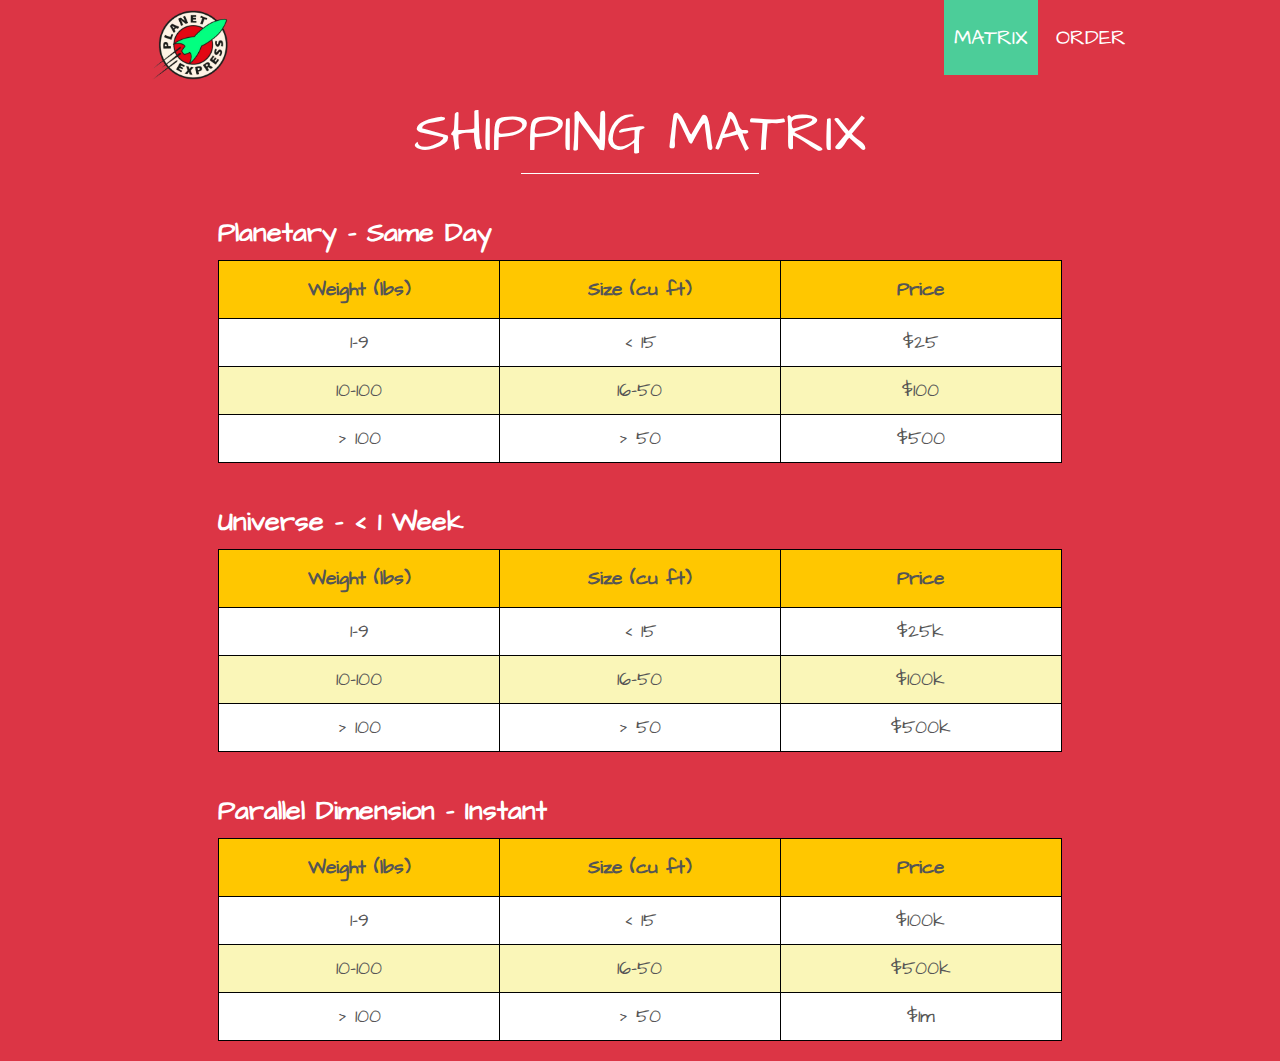
<file: public/pages/info.html>
<!DOCTYPE html>
<html lang="en">
  <head>
    <meta charset="UTF-8" />
    <meta name="viewport" content="width=device-width, initial-scale=1.0" />
    <link rel="stylesheet" href="../styles/info.css" />
    <link rel="stylesheet" href="../styles/common.css" />
    <link rel="stylesheet" href="../styles/nav.css" />
    <title>Planet Express - Matrix</title>
  </head>
  <body>
    <div class="nav">
      <a href="../index.html">
        <img
          src="../images/planet-express-logo-nobg.png"
          alt="Planet Express Logo"
        />
      </a>
      <div class="nav__items">
        <div class="nav__item active">
          <a href="info.html">Matrix</a>
        </div>
        <div class="nav__item">
          <a href="order.html">Order</a>
        </div>
      </div>
    </div>
    <div class="main-content">
      <div class="title">
        <div class="title__text">Shipping Matrix</div>
        <div class="title__border-bottom"></div>
      </div>
      <div class="table__container">
        <div class="table__title">
          <h4>Planetary - Same Day</h4>
        </div>
        <table>
          <tr>
            <th>Weight (lbs)</th>
            <th>Size (cu ft)</th>
            <th>Price</th>
          </tr>
          <tr>
            <td>1-9</td>
            <td>< 15</td>
            <td>$25</td>
          </tr>
          <tr>
            <td>10-100</td>
            <td>16-50</td>
            <td>$100</td>
          </tr>
          <tr>
            <td>> 100</td>
            <td>> 50</td>
            <td>$500</td>
          </tr>
        </table>
      </div>
      <div class="table__container">
        <div class="table__title">
          <h4>Universe - < 1 Week</h4>
        </div>
        <table>
          <tr>
            <th style="padding: 15px">Weight (lbs)</th>
            <th style="padding: 15px">Size (cu ft)</th>
            <th style="padding: 15px">Price</th>
          </tr>
          <tr>
            <td>1-9</td>
            <td>< 15</td>
            <td>$25k</td>
          </tr>
          <tr>
            <td>10-100</td>
            <td>16-50</td>
            <td>$100k</td>
          </tr>
          <tr>
            <td>> 100</td>
            <td>> 50</td>
            <td>$500k</td>
          </tr>
        </table>
      </div>
      <div class="table__container">
        <div class="table__title">
          <h4>Parallel Dimension - Instant</h4>
        </div>
        <table>
          <tr>
            <th style="padding: 15px">Weight (lbs)</th>
            <th style="padding: 15px">Size (cu ft)</th>
            <th style="padding: 15px">Price</th>
          </tr>
          <tr>
            <td>1-9</td>
            <td>< 15</td>
            <td>$100k</td>
          </tr>
          <tr>
            <td>10-100</td>
            <td>16-50</td>
            <td>$500k</td>
          </tr>
          <tr>
            <td>> 100</td>
            <td>> 50</td>
            <td>$1m</td>
          </tr>
        </table>
      </div>
    </div>
  </body>
</html>
</file>
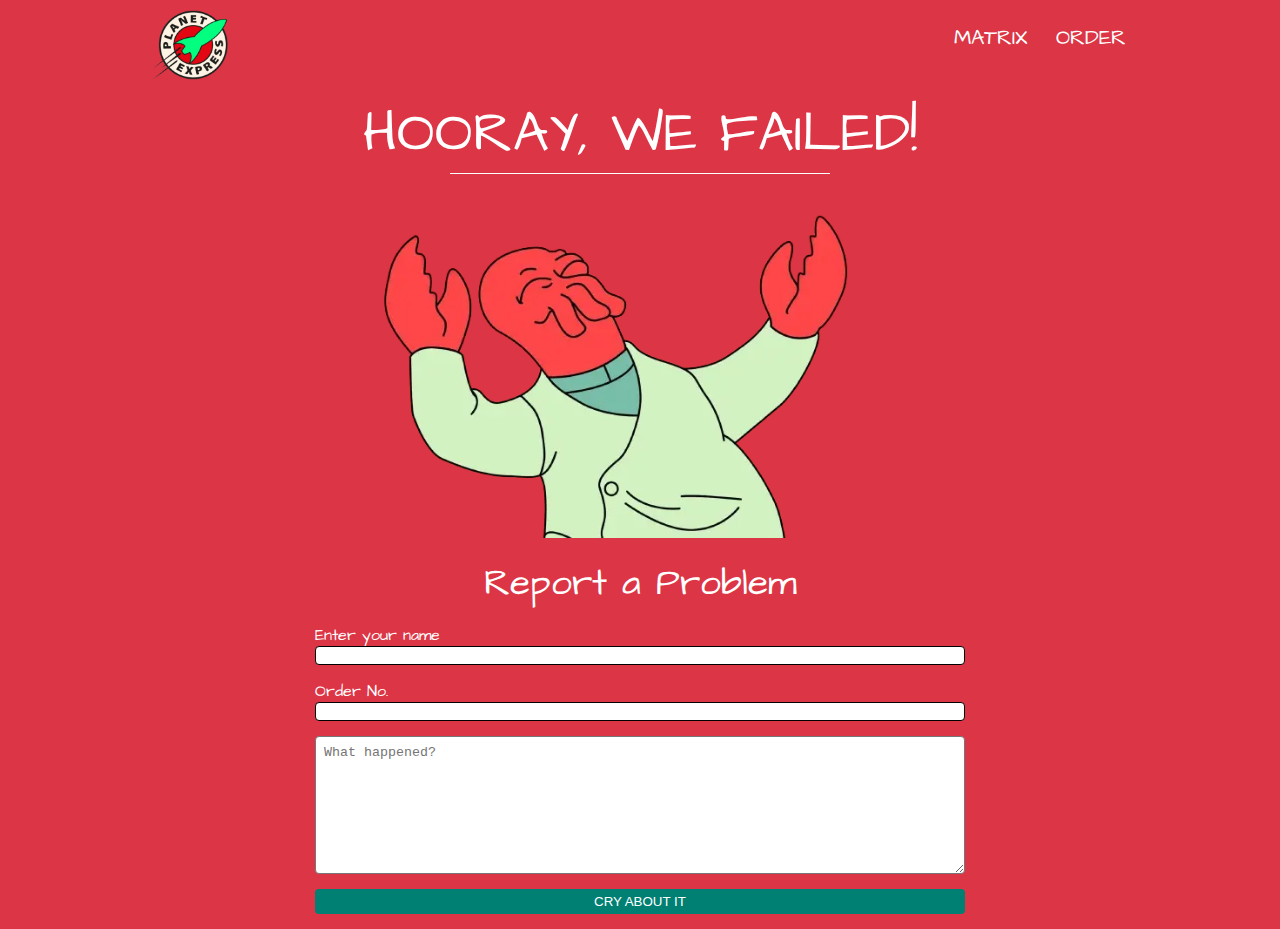
<file: public/pages/order-problem.html>
<!DOCTYPE html>
<html lang="en">
  <head>
    <meta charset="UTF-8" />
    <meta name="viewport" content="width=device-width, initial-scale=1.0" />
    <link rel="stylesheet" href="../styles/order-problem.css" />
    <link rel="stylesheet" href="../styles/common.css" />
    <link rel="stylesheet" href="../styles/nav.css" />
    <link rel="stylesheet" href="../styles/form-elements.css" />
    <title>Planet Express - You got a problem?</title>
  </head>
  <body>
    <div class="nav">
      <a href="../index.html">
        <img
          src="../images/planet-express-logo-nobg.png"
          alt="Planet Express Logo"
        />
      </a>
      <div class="nav__items">
        <div class="nav__item">
          <a href="info.html">Matrix</a>
        </div>
        <div class="nav__item">
          <a href="order.html">Order</a>
        </div>
      </div>
    </div>
    <div class="main-content">
      <div class="title">
        <div class="title__text">Hooray, We failed!</div>
        <div class="title__border-bottom" style="width: 40%"></div>
      </div>
      <div class="order-problem__img">
        <img src="../images/zoidberg-fail.webp" alt="Woo-Hoo! Order Complete" />
      </div>
      <div class="order-problem__text">Report a Problem</div>
      <div class="form__container">
        <form>
          <div class="form-group">
            <label for="name">Enter your name</label>
            <input type="text" name="name" id="name" />
          </div>
          <div class="form-group">
            <label for="order-number">Order No.</label>
            <input type="text" name="order-number" id="order-number" />
          </div>
          <div class="form-group">
            <textarea
              name="explain"
              id="explain"
              cols="30"
              rows="8"
              placeholder="What happened?"
            ></textarea>
          </div>
          <div class="form-group">
            <a href="404.html">
              <button type="button">Cry about it</button>
            </a>
          </div>
        </form>
      </div>
    </div>
  </body>
</html>
</file>
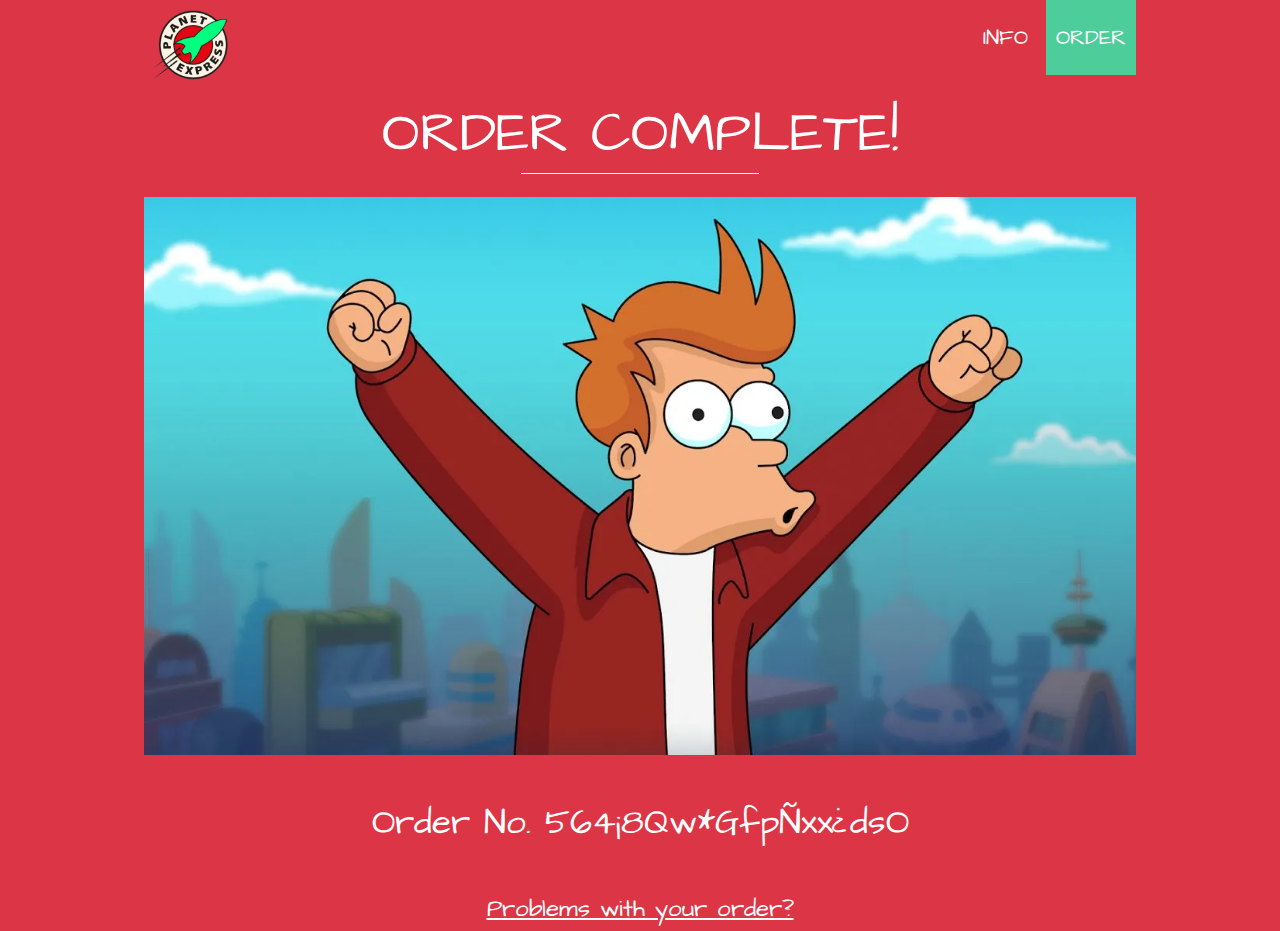
<file: public/pages/order-success.html>
<!DOCTYPE html>
<html lang="en">
  <head>
    <meta charset="UTF-8" />
    <meta name="viewport" content="width=device-width, initial-scale=1.0" />
    <link rel="stylesheet" href="../styles/order-success.css" />
    <link rel="stylesheet" href="../styles/common.css" />
    <link rel="stylesheet" href="../styles/nav.css" />
    <link rel="stylesheet" href="../styles/animations.css" />
    <title>Planet Express - Order Successful!</title>
  </head>
  <body>
    
      <div class="nav">
        <a href="../index.html">
          <img
            src="../images/planet-express-logo-nobg.png"
            alt="Planet Express Logo"
          />
        </a>
        <div class="nav__items">
          <div class="nav__item">
            <a href="info.html">Info</a>
          </div>
          <div class="nav__item active">
            <a href="order.html">Order</a>
          </div>
        </div>
      </div>
      <div class="main-content">
      <div class="title">
        <div class="title__text">Order Complete!</div>
        <div class="title__border-bottom"></div>
      </div>
      <div class="order-complete__img">
        <img src="../images/woo-hoo.webp" alt="Woo-Hoo! Order Complete" />
      </div>
      <div class="order__container">
        <div class="order__number">Order No. 564¡8Qw*GfpÑxx¿dsO</div>
      </div>
      <div class="problem__container">
        <a href="order-problem.html">Problems with your order?</a>
      </div>
      <div id="ship">
        <img src="../images/ship.webp" alt="" />
      </div>
    </div>
  </body>
</html>
</file>
<file: public/styles/info.css>
.table__container {
  margin: 20px 0px;
  width: 85%;
}

table {
  width: 100%;
  color: var(--color-grey);
  font-size: 0.8rem;
}

table,
th,
td {
  margin-top: 8px;
  border: 0.5px solid black;
  border-collapse: collapse;
}

th {
  padding: 15px;
}

td {
  padding: 10px;
}

th,
td {
  width: 33%;
}

.table__container h4 {
  align-self: flex-start;
  margin: 0px;
}

tr {
  background-color: white;
}

tr:nth-child(odd) {
  background-color: var(--color-yellow-subtle);
}

th {
  background-color: var(--color-yellow);
}

td {
  text-align: center;
}

@media (min-width: 576px) {
  table {
    font-size: 1rem;
  }

  .table__container h4 {
    font-size: 1.3rem;
  }
}

@media (min-width: 992px) {
  table {
    font-size: 1.2rem;
  }

  .table__container h4 {
    font-size: 1.7rem;
  }
}
</file>
<file: public/styles/common.css>
@import url('https://fonts.googleapis.com/css2?family=Architects+Daughter&display=swap');

:root {
  --bg-red: #dc3545;
  --color-blue: #1e818f;
  --color-green: #007f73;
  --nav-bg-color: #4ccd99;
  --color-yellow: #ffc700;
  --color-yellow-subtle: #faf6b8;
  --color-grey: #555555;
}

* {
  box-sizing: border-box;
}

body {
  display: flex;
  flex-direction: column;
  align-items: stretch;
  align-content: stretch;
  height: 100vh;
  margin: 0px;
  min-width: 290px;
  background-color: var(--bg-red);
  font-family: 'Architects Daughter', cursive;
  font-optical-sizing: auto;
  color: white;
}

.main-content {
  display: flex;
  flex-direction: column;
  align-items: center;
  flex-grow: 3;
}

.title {
  display: flex;
  flex-direction: column;
  align-items: center;
  justify-content: center;
  padding: 20px;
  width: 100%;
  color: white;
  text-transform: uppercase;
  text-align: center;
}

.title__text {
  font-size: 1.5rem;
}

.title__border-bottom {
  height: 1px;
  width: 25%;
  border-bottom: 1px solid white;
}

.header__img {
  width: 100%;
}

.header__img img {
  width: 100%;
  height: 100%;
  object-fit: contain;
}

.footer {
  display: flex;
  justify-content: space-around;
  align-items: flex-end;
  padding: 10px;
  height: 100%;
}

@media (min-width: 576px) {
  .title__text {
    font-size: 2.6rem;
  }
}

@media (min-width: 992px) {
  body {
    align-items: center;
  }
  .main-content {
    width: 992px;
  }
  .title__text {
    font-size: 3.5em;
  }
}
</file>
<file: public/styles/nav.css>
.nav {
  display: flex;
  align-items: stretch;
  justify-content: space-between;
  background-color: var(--color-red);
  height: 75px;
  width: 100%;
  max-width: 992px;
  text-transform: uppercase;
}

.nav img {
  height: 65px;
  padding-top: 10px;
  padding-left: 8px;
  align-self: center;
  margin-right: auto;
}

.nav__items {
  padding: 0px 0px 0px 5px;
}

.nav__item {
  display: inline-flex;
  align-items: center;
  height: 100%;
  padding: 0px 10px;
}

a {
  text-decoration: none;
  color: white;
}

.active {
  background-color: var(--nav-bg-color);
}

@media (min-width: 576px) {
  .nav {
    font-size: 1.3rem;
  }

  .nav img {
    height: 80px;
  }
}
</file>
<file: public/styles/order-problem.css>
.order-problem__img {
  display: flex;
  justify-content: center;
}

.order-problem__img img {
  width: 320px;
}

.order-problem__text {
  font-size: 1.3rem;
  text-align: center;
  padding-top: 20px;
}

@media (min-width: 576px) {
  .order-problem__img img {
    width: 400px;
  }

  .order-problem__text {
    font-size: 1.8rem;
  }

  .form__container {
    max-width: 571px;
  }
}

@media (min-width: 992px) {
  .order-problem__img img {
    width: 550px;
  }

  .order-problem__text {
    font-size: 2.3rem;
  }

  .form__container {
    max-width: 650px;
  }
}
</file>
<file: public/styles/form-elements.css>
.form__container {
  display: flex;
  justify-content: center;
  align-self: center;
  width: 75%;
}

form {
  width: 100%;
}

.form-group {
  display: flex;
  flex-direction: column;
  margin: 15px 0px;
}

input {
  border-radius: 4px;
  border: 0.5px solid black;
}

textarea {
  border-radius: 4px;
  padding: 8px;
}

select {
  width: 100%;
  height: 22px;
  border-radius: 4px;
  border: 0.5px solid black;
}

button {
  background-color: var(--color-green);
  width: 100%;
  border: none;
  height: 25px;
  border-radius: 4px;
  text-transform: uppercase;
  color: white;
}
</file>
<file: public/styles/order-success.css>
.order-complete__img {
  width: 100%;
}

.order-complete__img img {
  width: 100%;
  height: 100%;
  object-fit: contain;
}

.order__container {
  padding: 40px;
}

.order__number {
  text-align: center;
}

.problem__container {
  display: flex;
  flex-direction: column;
  font-family: 'Architects Daughter', cursive;
  font-size: 0.8rem;
  align-self: center;
  text-decoration: underline;
  padding: 5px;
}

@media (min-width: 576px) {
  .order__number {
    font-size: 1.5rem;
  }

  .problem__container {
    font-size: 1.1rem;
  }
}

@media (min-width: 992px) {
  .order__number {
    font-size: 2.2rem;
  }

  .problem__container {
    font-size: 1.5rem;
  }
}
</file>
<file: public/styles/animations.css>
/* ANIMATIONS */
/* ID Selector */
#ship img {
  position: fixed;
  transform: translate(-30px, 300px);
  height: 0px;
  animation: blast-off 1s cubic-bezier(1, 0.06, 1, 0.9) forwards;
}

@keyframes blast-off {
  0% {
    height: 0px;
    transform: translate(-350px, 400px);
  }
  95% {
    height: 600px;
    opacity: 0.8;
  }
  100% {
    height: 600px;
    transform: translate(800px, -1300px);
    opacity: 0;
    height: 0.1px;
  }
}

/* Class Selector */
.hypno-toad__container {
  height: 0.1px;
}

/* Combo Selector */
.hypno-toad__container img {
  position: fixed;
}

.hypno-toad__container .hypno-toad-1 {
  position: fixed;
  transform: translate(-180px, -470px);
  animation: toad 1s ease-in-out forwards;
  animation-iteration-count: 3;
}

.hypno-toad-1 img {
  position: fixed;
  height: 50px;
  transform: translate(10px, -50px);
  animation: toad 1s ease-in-out forwards;
  animation-iteration-count: 3;
}

.hypno-toad__container .hypno-toad-2 {
  position: fixed;
  font-size: 2rem;
  transform: translate(50px, -200px);
  animation: toad 500ms ease-in-out 1000ms forwards;
  animation-iteration-count: 2;
}

.hypno-toad-2 img {
  position: fixed;
  transform: translate(10px, -200px);
  height: 200px;
  animation: toad 500ms ease-in-out 1000ms forwards;
  animation-iteration-count: 2;
}

.hypno-toad__container .hypno-toad-3 {
  position: fixed;
  font-size: 2rem;
  transform: translate(-100px, -10px);
  animation: toad 1500ms ease-in-out 100ms forwards;
  animation-iteration-count: 3;
}

.hypno-toad-3 img {
  position: fixed;
  height: 100px;
  transform: translate(-160px, -100px);
  animation: toad 1500ms ease-in-out 100ms forwards;
  animation-iteration-count: 3;
}

@keyframes toad {
  0% {
    opacity: 0;
  }
  50% {
    opacity: 1;
  }
  100% {
    opacity: 0;
  }
}

@media (min-width: 376) {
  .hypno-toad__container .hypno-toad-1 {
    transform: translate(-105px, -500px);
  }
}

@media (min-width: 767) {
  .hypno-toad__container .hypno-toad-1 {
    transform: translate(-405px, -900px);
  }
}

@media (min-width: 389px) and (min-height: 843px) {
  .hypno-toad__container .hypno-toad-3 {
    transform: translate(-150px, 150px);
  }
}
</file>
